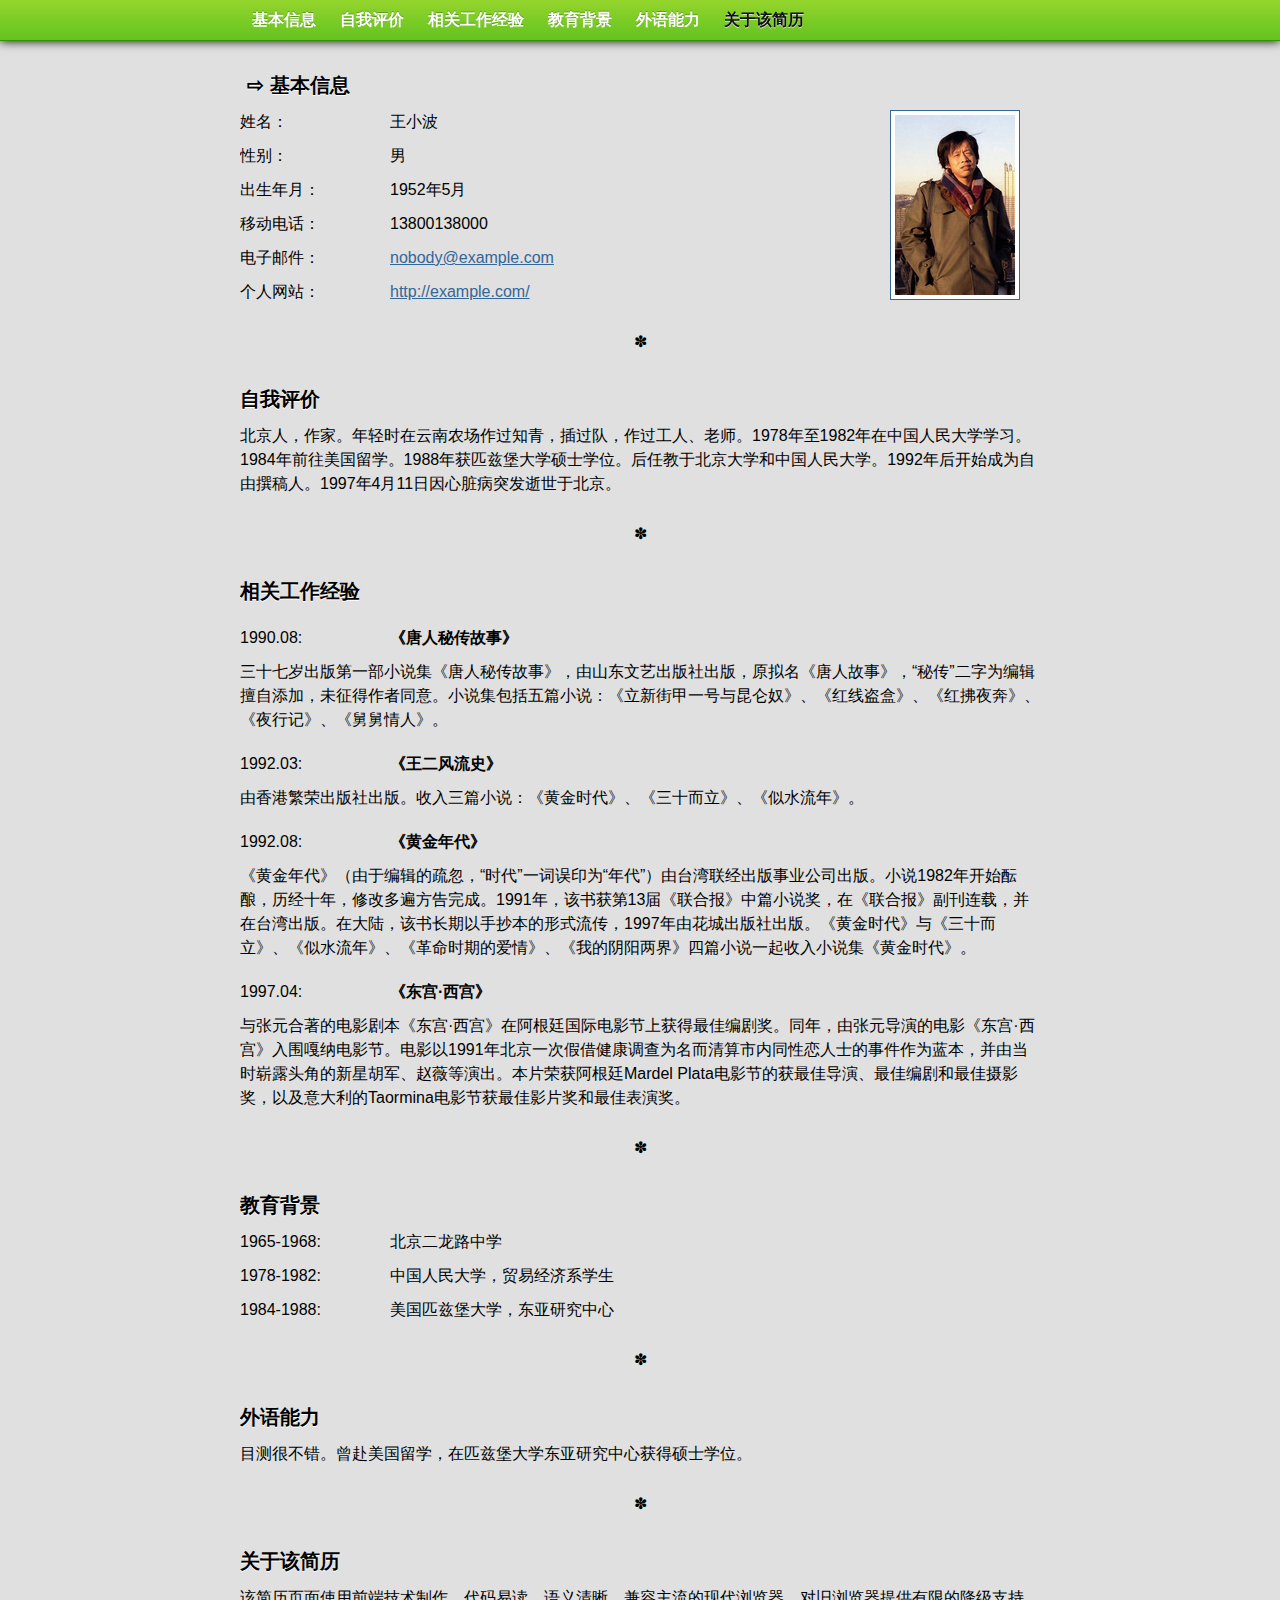
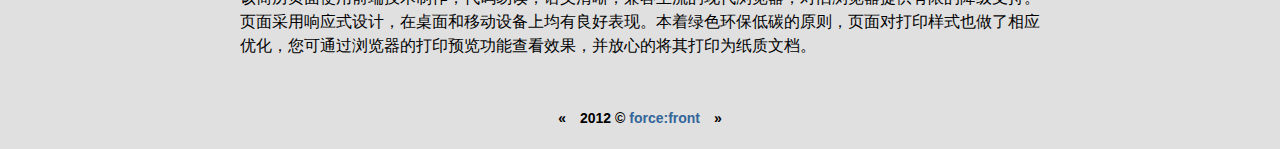
<file: index.html>
<!DOCTYPE html>
<html>
<head>
    <meta charset="utf-8" />
    <meta http-equiv="cleartype" content="on" />
    <meta name="HandheldFriendly" content="True" />
    <meta name="MobileOptimized" content="320" />
    <meta name="viewport" content="width=device-width, initial-scale=1.0, minimum-scale=1.0, maximum-scale=1.0, user-scalable=no" />
    <title>王小波 | 黄金时代</title>
    <link rel="stylesheet" href="style.css" />
</head>
<body class="nojs">
    <div>
        <section id="information">
            <header>
                <h2>基本信息</h2>
            </header>
            <article>
                <img src="photo.jpg" alt="王小波" />
                <p><span>姓名：</span>王小波</p>
                <p><span>性别：</span>男</p>
                <p><span>出生年月：</span>1952年5月</p>
                <p><span>移动电话：</span>13800138000</p>
                <p><span>电子邮件：</span><a class="print" href="mailto:nobody@example.com">nobody@example.com</a></p>
                <p><span>个人网站：</span><a class="print" href="http://example.com/">http://example.com/</a></p>
            </article>
        </section>
        <section id="evaluation">
            <header>
                <h2>自我评价</h2>
            </header>
            <article>
                <p>北京人，作家。年轻时在云南农场作过知青，插过队，作过工人、老师。1978年至1982年在中国人民大学学习。1984年前往美国留学。1988年获匹兹堡大学硕士学位。后任教于北京大学和中国人民大学。1992年后开始成为自由撰稿人。1997年4月11日因心脏病突发逝世于北京。</p>
            </article>
        </section>
        <section id="experiences">
            <header>
                <h2>相关工作经验</h2>
            </header>
            <article>
                <h3><span>1990.08:</span>《唐人秘传故事》</h3>
                <p>三十七岁出版第一部小说集《唐人秘传故事》，由山东文艺出版社出版，原拟名《唐人故事》，“秘传”二字为编辑擅自添加，未征得作者同意。小说集包括五篇小说：《立新街甲一号与昆仑奴》、《红线盗盒》、《红拂夜奔》、《夜行记》、《舅舅情人》。</p>
                <h3><span>1992.03:</span>《王二风流史》</h3>
                <p>由香港繁荣出版社出版。收入三篇小说：《黄金时代》、《三十而立》、《似水流年》。</p>
                <h3><span>1992.08:</span>《黄金年代》</h3>
                <p>《黄金年代》（由于编辑的疏忽，“时代”一词误印为“年代”）由台湾联经出版事业公司出版。小说1982年开始酝酿，历经十年，修改多遍方告完成。1991年，该书获第13届《联合报》中篇小说奖，在《联合报》副刊连载，并在台湾出版。在大陆，该书长期以手抄本的形式流传，1997年由花城出版社出版。《黄金时代》与《三十而立》、《似水流年》、《革命时期的爱情》、《我的阴阳两界》四篇小说一起收入小说集《黄金时代》。</p>
                <h3><span>1997.04:</span>《东宫·西宫》</h3>
                <p>与张元合著的电影剧本《东宫·西宫》在阿根廷国际电影节上获得最佳编剧奖。同年，由张元导演的电影《东宫·西宫》入围嘎纳电影节。电影以1991年北京一次假借健康调查为名而清算市内同性恋人士的事件作为蓝本，并由当时崭露头角的新星胡军、赵薇等演出。本片荣获阿根廷Mardel Plata电影节的获最佳导演、最佳编剧和最佳摄影奖，以及意大利的Taormina电影节获最佳影片奖和最佳表演奖。</p>
            </article>
        </section>
        <section id="education">
            <header>
                <h2>教育背景</h2>
            </header>
            <article>
                <p><span>1965-1968:</span>北京二龙路中学</p>
                <p><span>1978-1982:</span>中国人民大学，贸易经济系学生</p>
                <p><span>1984-1988:</span>美国匹兹堡大学，东亚研究中心</p>
            </article>
        </section>
        <section id="languages">
            <header>
                <h2>外语能力</h2>
            </header>
            <article>
                <p>目测很不错。曾赴美国留学，在匹兹堡大学东亚研究中心获得硕士学位。</p>
            </article>
        </section>
        <section id="about">
            <header>
                <h2>关于该简历</h2>
            </header>
            <article>
                <p class="screen">该简历页面使用前端技术制作，代码易读，语义清晰，兼容主流的现代浏览器，对旧浏览器提供有限的降级支持。页面采用响应式设计，在桌面和移动设备上均有良好表现。本着绿色环保低碳的原则，页面对打印样式也做了相应优化，您可通过浏览器的打印预览功能查看效果，并放心的将其打印为纸质文档。</p>
                <p class="print">该文档打印自在线版简历，您可通过地址 http://myst729.github.com/Resume 访问。</p>
                <p class="print">在线版简历页面使用前端技术制作，代码易读，语义清晰，兼容主流的现代浏览器，对旧浏览器提供有限的降级支持。页面采用响应式设计，在桌面和移动设备上均有良好表现。本着绿色环保低碳的原则，页面对打印样式做了相应优化，访问在线版地址，您可获得不同于纸质文档的舒适的阅读体验。</p>
            </article>
        </section>
    </div>
    <footer>
        <p>2012 &copy; <a href="http://forcefront.com/" title="forcefront.com">force:front</a></p>
    </footer>
    <script src="script.js"></script>
</body>
</html>
</file>
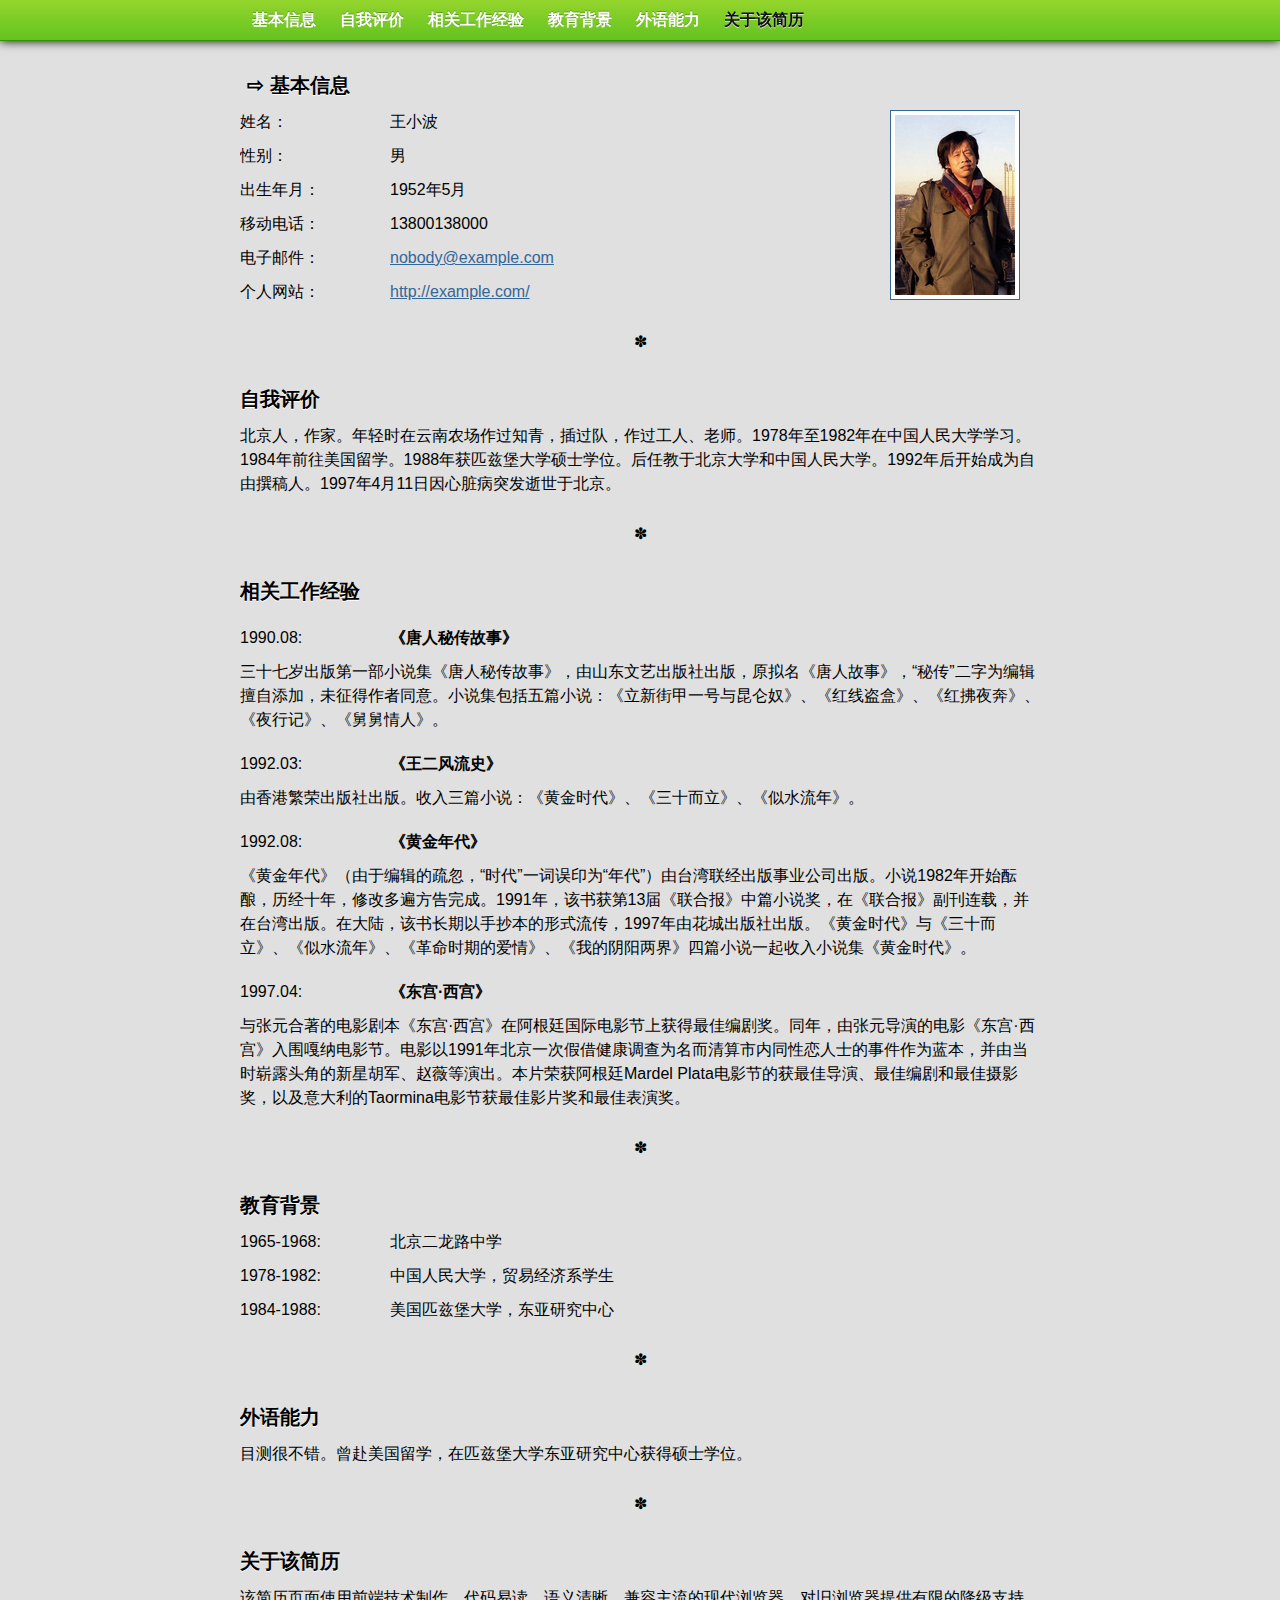
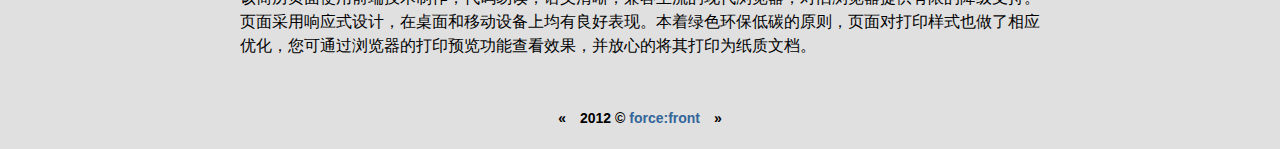
<file: resume.html>
<!DOCTYPE html>
<html>
<head>
    <meta charset="utf-8" />
    <meta http-equiv="cleartype" content="on" />
    <meta name="HandheldFriendly" content="True" />
    <meta name="MobileOptimized" content="320" />
    <meta name="viewport" content="width=device-width, initial-scale=1.0, minimum-scale=1.0, maximum-scale=1.0, user-scalable=no" />
    <title>王小波 | 黄金时代</title>
    <link rel="stylesheet" href="style.css" />
</head>
<body class="nojs">
    <div>
        <section id="information">
            <header>
                <h2>基本信息</h2>
            </header>
            <article>
                <img src="photo.jpg" alt="王小波" />
                <p><span>姓名：</span>王小波</p>
                <p><span>性别：</span>男</p>
                <p><span>出生年月：</span>1952年5月</p>
                <p><span>移动电话：</span>13800138000</p>
                <p><span>电子邮件：</span><a class="print" href="mailto:nobody@example.com">nobody@example.com</a></p>
                <p><span>个人网站：</span><a class="print" href="http://example.com/">http://example.com/</a></p>
            </article>
        </section>
        <section id="evaluation">
            <header>
                <h2>自我评价</h2>
            </header>
            <article>
                <p>北京人，作家。年轻时在云南农场作过知青，插过队，作过工人、老师。1978年至1982年在中国人民大学学习。1984年前往美国留学。1988年获匹兹堡大学硕士学位。后任教于北京大学和中国人民大学。1992年后开始成为自由撰稿人。1997年4月11日因心脏病突发逝世于北京。</p>
            </article>
        </section>
        <section id="experiences">
            <header>
                <h2>相关工作经验</h2>
            </header>
            <article>
                <h3><span>1990.08:</span>《唐人秘传故事》</h3>
                <p>三十七岁出版第一部小说集《唐人秘传故事》，由山东文艺出版社出版，原拟名《唐人故事》，“秘传”二字为编辑擅自添加，未征得作者同意。小说集包括五篇小说：《立新街甲一号与昆仑奴》、《红线盗盒》、《红拂夜奔》、《夜行记》、《舅舅情人》。</p>
                <h3><span>1992.03:</span>《王二风流史》</h3>
                <p>由香港繁荣出版社出版。收入三篇小说：《黄金时代》、《三十而立》、《似水流年》。</p>
                <h3><span>1992.08:</span>《黄金年代》</h3>
                <p>《黄金年代》（由于编辑的疏忽，“时代”一词误印为“年代”）由台湾联经出版事业公司出版。小说1982年开始酝酿，历经十年，修改多遍方告完成。1991年，该书获第13届《联合报》中篇小说奖，在《联合报》副刊连载，并在台湾出版。在大陆，该书长期以手抄本的形式流传，1997年由花城出版社出版。《黄金时代》与《三十而立》、《似水流年》、《革命时期的爱情》、《我的阴阳两界》四篇小说一起收入小说集《黄金时代》。</p>
                <h3><span>1997.04:</span>《东宫·西宫》</h3>
                <p>与张元合著的电影剧本《东宫·西宫》在阿根廷国际电影节上获得最佳编剧奖。同年，由张元导演的电影《东宫·西宫》入围嘎纳电影节。电影以1991年北京一次假借健康调查为名而清算市内同性恋人士的事件作为蓝本，并由当时崭露头角的新星胡军、赵薇等演出。本片荣获阿根廷Mardel Plata电影节的获最佳导演、最佳编剧和最佳摄影奖，以及意大利的Taormina电影节获最佳影片奖和最佳表演奖。</p>
            </article>
        </section>
        <section id="education">
            <header>
                <h2>教育背景</h2>
            </header>
            <article>
                <p><span>1965-1968:</span>北京二龙路中学</p>
                <p><span>1978-1982:</span>中国人民大学，贸易经济系学生</p>
                <p><span>1984-1988:</span>美国匹兹堡大学，东亚研究中心</p>
            </article>
        </section>
        <section id="languages">
            <header>
                <h2>外语能力</h2>
            </header>
            <article>
                <p>目测很不错。曾赴美国留学，在匹兹堡大学东亚研究中心获得硕士学位。</p>
            </article>
        </section>
        <section id="about">
            <header>
                <h2>关于该简历</h2>
            </header>
            <article>
                <p class="screen">该简历页面使用前端技术制作，代码易读，语义清晰，兼容主流的现代浏览器，对旧浏览器提供有限的降级支持。页面采用响应式设计，在桌面和移动设备上均有良好表现。本着绿色环保低碳的原则，页面对打印样式也做了相应优化，您可通过浏览器的打印预览功能查看效果，并放心的将其打印为纸质文档。</p>
                <p class="print">该文档打印自在线版简历，您可通过地址 http://forcefront.com/resume/ 访问。</p>
                <p class="print">在线版简历页面使用前端技术制作，代码易读，语义清晰，兼容主流的现代浏览器，对旧浏览器提供有限的降级支持。页面采用响应式设计，在桌面和移动设备上均有良好表现。本着绿色环保低碳的原则，页面对打印样式做了相应优化，访问在线版地址，您可获得不同于纸质文档的舒适的阅读体验。</p>
            </article>
        </section>
    </div>
    <footer>
        <p>2012 &copy; <a href="http://forcefront.com/" title="forcefront.com">force:front</a></p>
    </footer>
    <script src="script.js"></script>
</body>
</html>
</file>
<file: style.css>
::-moz-selection {
    background: #333;
    color: #fff;
    text-shadow: none;
}

::-webkit-selection {
    background: #333;
    color: #fff;
    text-shadow: none;
}

::selection {
    background: #333;
    color: #fff;
    text-shadow: none;
}

body {
    border: 0 none;
    margin: 0;
    padding: 0;
    font-family: "Microsoft Yahei", "\5b8b\4f53", Arial, sans-serif;
    font-size: 16px;
    line-height: 1.5;
    background: #e0e0e0;
}

a {
    color: #369;
}

nav {
    position: fixed;
    top: 0;
    left: 0;
    z-index: 100;
    width: 100%;
    height: 40px;
    color: #fff;
    border-bottom: 1px solid #359300;
    box-shadow: 0 0 10px #000;
    background: #70c722;
    background: -webkit-gradient(linear, 0 0, 0 100%, from(#94d52d), to(#65c31f));
    background: -webkit-linear-gradient(top, #94d52d, #65c31f);
    background: -moz-linear-gradient(top, #94d52d, #65c31f);
    background: -ms-linear-gradient(top, #94d52d, #65c31f);
    background: -o-linear-gradient(top, #94d52d, #65c31f);
    background: linear-gradient(top, #94d52d, #65c31f);
}

nav ul {
    list-style: none;
    width: 800px;
    margin: 0 auto;
    padding: 0;
}

nav li {
    float: left;
    margin: 0;
    padding: 0;
}

nav a {
    color: #fff;
    font-weight: bold;
    line-height: 40px;
    height: 40px;
    text-decoration: none;
    text-transform: uppercase;
    text-shadow: 0 -1px 0 rgba(0, 0, 0, 0.25);
    display: inline-block;
    padding: 0 12px;
}

nav li:last-child a {
    color: #111;
    text-shadow: 0 1px 0px #ddd;
}

nav a:hover {
    color: #f8f8f8;
    background: #359300;
}

div {
    width: 800px;
    margin: 0 auto;
}

section {
    position: relative;
    overflow:hidden;
}

section:before {
    content: "\273d";
    text-align: center;
    line-height: 1;
    position: absolute;
    width: 800px;
    top: 20px;
}

section:first-child:before {
    display: none;
}

h2 {
    font-family: "Microsoft Yahei", "\5b8b\4f53", Georgia, serif;
    font-size: 20px;
    text-shadow: 0 1px 0 #fff;
    margin: 0 0 0 -30px;
    padding: 70px 0 0 0;
    -webkit-transition: margin 300ms ease-in-out;
    -moz-transition: margin 300ms ease-in-out;
    -ms-transition: margin 300ms ease-in-out;
    -o-transition: margin 300ms ease-in-out;
    transition: margin 300ms ease-in-out;
}

.desktop h2:hover {
    color: #369;
    cursor: pointer;
}

.nojs h2,
section:target h2 {
    margin: 0;
}

.nojs section:first-child h2 {
    padding: 30px 0 0 0;
}

h2:before {
    content: "\21e8";
    text-align: center;
    width: 30px;
    height: auto;
    display: inline-block;
}

img {
    width: 120px;
    height: 180px;
    padding: 4px;
    border: 1px solid #369;
    float: right;
    margin-right: 20px;
    background: #fff;
}

h3 {
    font-size: 16px;
    margin: 20px 0 10px;
}

p {
    margin: 10px 0;
}

p.print {
    display: none;
}

span {
    display: inline-block;
    padding-right: 10px;
    width: 140px;
    font-weight: normal;
}

footer {
    width: 800px;
    margin: 40px auto 20px;
    text-align: center;
    font-size: 14px;
    font-weight: bold;
}

footer p:before {
    content: "\ab\3000";
}

footer p:after {
    content: "\3000\bb";
}

footer a {
    text-decoration: none;
}

/* pad portrait */
@media(max-width:850px) {
    nav,
    div,
    section:before,
    footer {
        width: 100%;
    }
    nav ul,
    article {
        padding: 0 20px;
    }
    h2,
    .nojs h2,
    section:target h2 {
        margin: 0 0 0 20px;
        -webkit-transition: none;
        -moz-transition: none;
        -ms-transition: none;
        -o-transition: none;
        transition: none;
    }
    h2:before {
        display: none;
    }
}

/* smartphone landscape */
@media(max-width:650px) {
    nav,
    img {
        display: none;
    }
    section:first-child h2 {
        padding: 30px 0 0 0;
    }
}

/* smartphone portrait */
@media(max-width:450px) {
    section:before {
        display: none;
    }
    h2,
    .nojs h2,
    section:first-child h2,
    .nojs section:first-child h2,
    section:target h2 {
        padding: 20px;
        margin: 0;
        background: #999;
        background: -webkit-gradient(linear, 0 0, 0 100%, from(#aaa), to(#888));
        background: -webkit-linear-gradient(top, #aaa, #888);
        background: -moz-linear-gradient(top, #aaa, #888);
        background: -ms-linear-gradient(top, #aaa, #888);
        background: -o-linear-gradient(top, #aaa, #888);
        background: linear-gradient(top, #aaa, #888);
        text-shadow: 0 1px 0 #ccc;
        border-top: 1px solid #ddd;
        border-bottom: 1px solid #555;
    }
    h2:after {
        content: "\25bc";
        float: right;
        color: #444;
    }
    .mobile h2:after {
        content: "\25c0";
    }
    .mobile section:target h2:after {
        content: "\25bc";
    }
    .mobile article {
        height: 0;
        overflow: hidden;
    }
    .mobile section:target article {
        height: auto;
    }
    p {
        margin: 20px 0;
    }
    span {
        display: block;
        margin-bottom: 5px;
    }
    #information span {
        display: inline-block;
        width: 90px;
    }
}

/* smartphone */
@media only screen and (min-device-width:320px) and (max-device-width:480px) {
}

/* print */
@media print {
    * {
        background: none;
        color: #000;
    }
    nav,
    img    {
        display: none;
    }
    section h2,
    .desktop section h2 {
        margin: 0 0 0 20px;
        text-shadow: none;
    }
    section:first-child h2,
    .desktop section:first-child h2 {
        padding: 20px 0 0;
    }
    section:first-child:before,
    h2:before {
        display: none;
    }
    .desktop h2:hover {
        color: #000;
    }
    a {
        color: #000;
        text-decoration: none;
    }
    a:after {
        content: " [ " attr(href) " ] ";
    }
    a.print:after {
        display: none;
    }
    p.screen {
        display: none;
    }
    p.print {
        display: block;
    }
}
</file>
